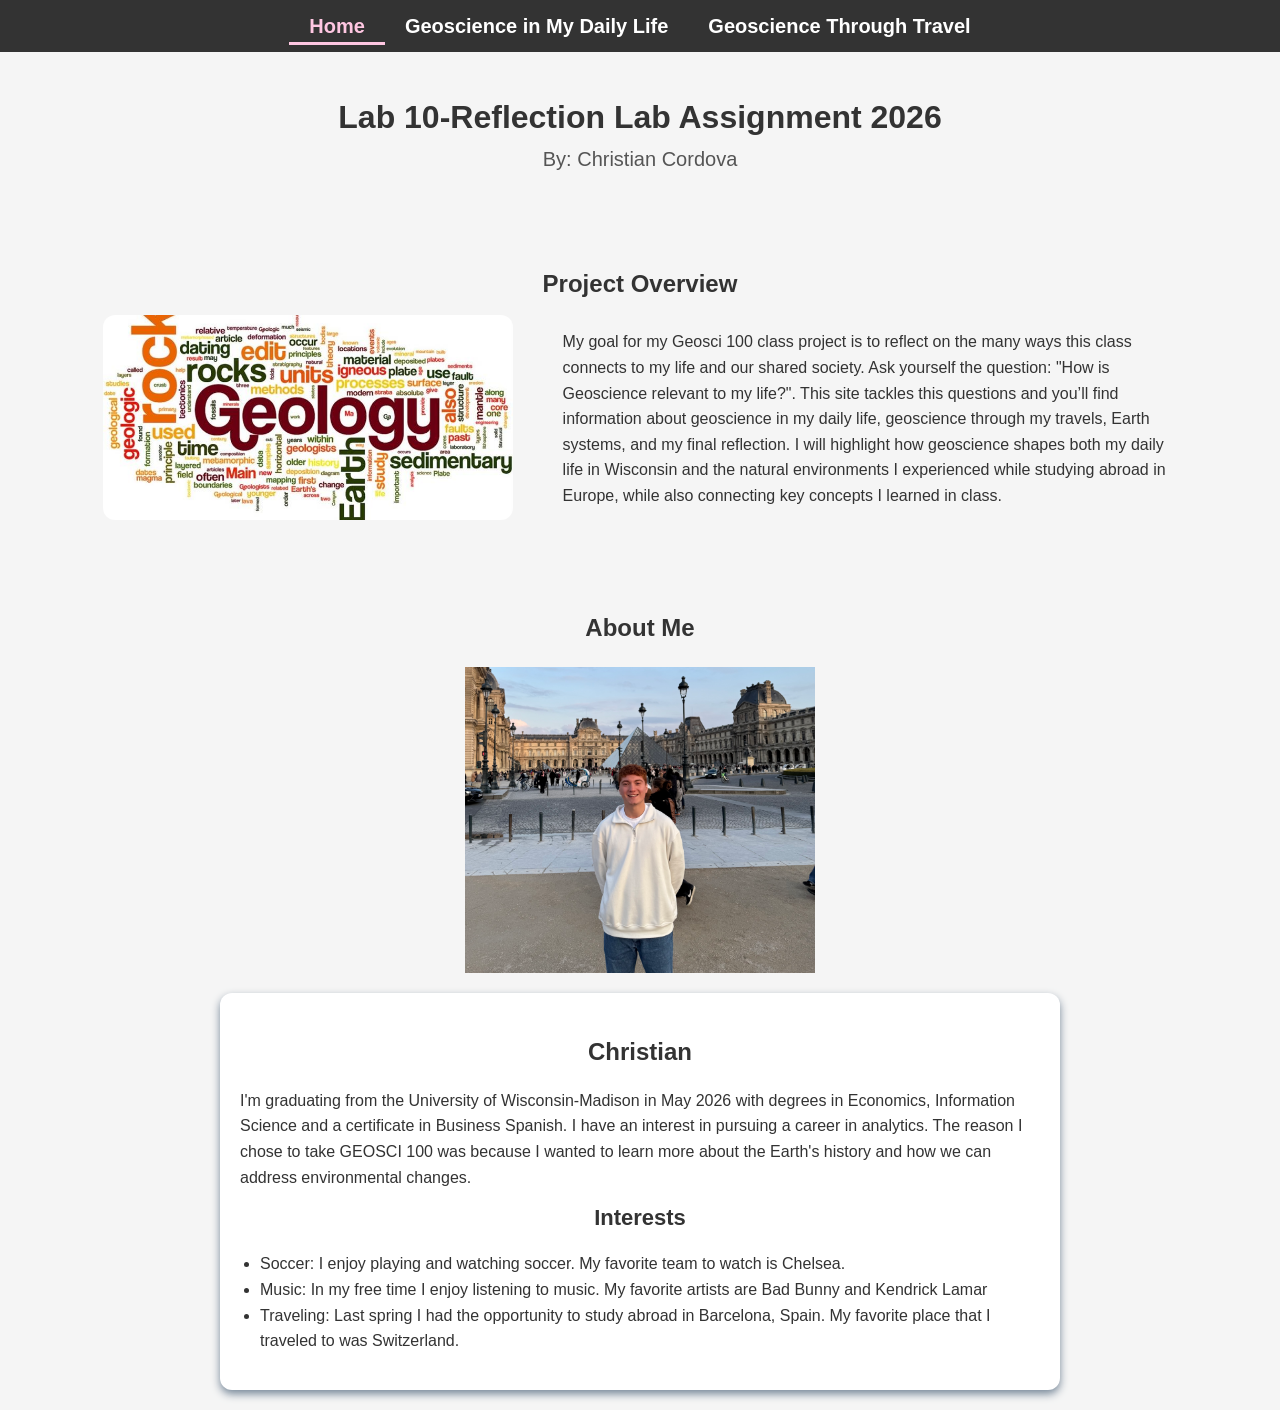
<file: index.html>
<!DOCTYPE html>
<html lang="en">
<head>
    <meta charset="UTF-8">
    <meta name="viewport" content="width=device-width, initial-scale=1.0">
    <title>Lab 10-Reflection Lab Assignment 2026</title>
    <link rel="stylesheet" href="styles.css">
</head>

    <nav>
        <ul class="navbar">
            <li><a href="index.html" class="active">Home</a></li>
            <li><a href="GeoscienceInMyDailyLife.html">Geoscience in My Daily Life</a></li>
            <li><a href="GeoscienceThroughTravel.html">Geoscience Through Travel</a></li>
        </ul>
    </nav>

    <!-- Welcome Section -->
    <header class="home-header">
        <h1>Lab 10-Reflection Lab Assignment 2026</h1>
        <p class="author">By: Christian Cordova</p>

    </header>

    <!-- Project Overview -->
    <section id="project-overview">
        <h2 class="overview-heading">Project Overview</h2>
        <div class="overview-container">
            <div class="overview-image">
                <img src="geology_word_cloud_source_geologyindotcom_800px.jpg" alt="Diverse people vector art">
            </div>
            <div class="overview-text">
                <p>
                    My goal for my Geosci 100 class project is to reflect on the many ways this class connects to my life and our shared society. Ask yourself the question: "How is Geoscience relevant to my life?". This site tackles this questions and you’ll find information about geoscience in my daily life, geoscience through my travels, Earth systems, and my final reflection. I will highlight how geoscience shapes both my daily life in Wisconsin and the natural environments I experienced while studying abroad in Europe, while also connecting key concepts I learned in class.
                </p>

            </div>
        </div>
    </section>

    <h2>About Me </h2>
    
<div class="image-container">
    <img src="ChristianImage (1).jpeg" alt="Christian Image">
</div>

   
    <section class="key-terms analysis-section">
        <div class="cards-container">
            <div class="card">
                
                <h2> Christian </h2>
                 <p>
                    I'm graduating from the University of Wisconsin-Madison in May 2026 with degrees in Economics, Information Science and a certificate in Business Spanish. I have an interest in pursuing a career in analytics. The reason I chose to take GEOSCI 100 was because I wanted to learn more about the Earth's history and how we can address environmental changes.
                </p>

                <h3>Interests</h3>
                <ul>
                    <li>
                        Soccer: I enjoy playing and watching soccer. My favorite team to watch is Chelsea.
                    </li>
                    <li>
                        Music: In my free time I enjoy listening to music. My favorite artists are Bad Bunny and Kendrick Lamar
                    </li>
                    <li>
                        Traveling: Last spring I had the opportunity to study abroad in Barcelona, Spain. My favorite place that I traveled to was Switzerland.
                    </li>
                </ul>

            </div>
    </section>

 
        </div>
    </section>

    
    

</body>
</html>
</file>
<file: styles.css>
body {
    margin: 0;
    font-family: 'Gill Sans', 'Gill Sans MT', Calibri, 'Trebuchet MS', sans-serif;
    line-height: 1.6;
    color: #333; /* dark gray */ 
    background-color: #f5f5f5; /* white cream color */ 
}

h1, h2, h3 {
    text-align: center;
    margin-bottom: 10px;
}

.card {
    margin: 0 auto;
}

.card {
    max-width: 700px;
    width: 100%;
    margin: 0 auto;
}

.card.split {
    display: flex;
    gap: 20px;
    align-items: center;
    justify-content: center; /* important */
}

.card-text {
    flex: 2;
}

.card-media {
    flex: 1;
    display: flex;
    justify-content: center;
}

p {
    margin-bottom: 10px;
}

/* Navbar */
nav {
    background-color: #333; /* dark gray */ 
    position: sticky; /* stay at top */ 
    top: 0;
    width: 100%;
    z-index: 100;
}

.navbar {
    list-style: none;
    display: flex;
    justify-content: center;
    margin: 0;
    padding: 10px 0;
}

.navbar li a {
    color: #fff; /* white */ 
    padding: 10px 20px;
    text-decoration: none; /* no underline*/ 
    font-weight: bold;
    font-size: 20px;
    transition: color 0.2s;
}

.navbar li a:hover {
    color: #FFC7E2; /* light ppink*/ 
}

.navbar li a.active {
    color: #FFC7E2;  /* light pink */
    border-bottom: 3px solid #FFC7E2;
    padding-bottom: 5px;
}

/* Buttons */
.btn {
    display: inline-block;
    padding: 10px 20px;
    margin: 10px 10px 0 0;
    background-color: rgb(146, 0, 99); /* dark pink*/ 
    color: #fff;
    border-radius: 8px;
    font-weight: bold;
    text-decoration: none;
    transition: background 0.2s; 

}

.btn:hover {
    background-color: rgb(221, 0, 118); /* darker pink from regular button color */ 
}

header {
    text-align: center;
    margin-top: 40px;
}

.author {
    font-size: 20px;
    margin-top: -10px;
    color: #555;
}

.image-container {
    display: flex;
    justify-content: center;
    margin: 20px 0;
}

.image-container img {
    width: 350px;
    height: auto;
}

.cards-container {
    display: flex;
    flex-direction: column;
    gap: 25px;
}

/* Text box styling */
.info-card {
    background-color: #ffffff;
    padding: 20px;
    border-radius: 12px;
    box-shadow: 0 4px 10px rgba(0,0,0,0.1);
    max-width: 900px;
    margin: 0 auto;
    line-height: 1.6;
}

/* Image gallery layout */
.image-gallery {
    display: flex;
    justify-content: center;
    gap: 20px;
    flex-wrap: wrap;
}

/* Individual image cards */
.image-card {
    width: 280px;
    text-align: center;
}

.image-card img {
    width: 100%;
    border-radius: 10px;
}

/* Caption styling */
.caption {
    margin-top: 8px;
    font-size: 14px;
    color: #555;
}

.card {
    max-width: 800px;
    width: 100%;
    margin: 0 auto;
    padding: 20px;
    border-radius: 12px;
    background-color: white;
    box-shadow: 0 4px 8px lightslategray;
    text-align: left;
}

.card ul {
    padding-left: 20px;
}

/* Sections */
.profile, .interests, .techHeroSection, /* some of these were removed with feedback changes */ 
.christian-profile, .ChristiansInterests, .christianTechHeroSection {
    background-color: #FFC7E2; /* light pink*/ 
    max-width: 900px;
    margin: 20px auto;
    padding: 20px;
    border-radius: 12px;
}

.christian-profile, .ChristiansInterests, .christianTechHeroSection {
    background-color: #3498db;
    color: #fff;
}

/* Tech Hero Layout */
.tech-hero {
    display: flex;
    gap: 20px;
    align-items: flex-start;
}

.hero-image {
    width: 250px;
    border-radius: 8px;
}

.hero-text {
    flex: 1;
}

/* Cards for Index and Resources */ /* as recoommended in P2 Comment feedback */ 
/* each person has same style */ 
.team-cards, .cards-container {
    display: flex;
    flex-wrap: wrap;
    gap: 20px;
    justify-content: center;
    margin: 20px auto;
    max-width: 1200px;
}

h1, h2, h3 {
    text-align: center;
}

.team-card, .card {
    background-color: white;
    border-radius: 12px;
    padding: 20px;
    flex: 1 1 280px;
    box-shadow: 0 4px 8px lightslategray; 
    text-align: left;
}

.team-card img {
    width: 200px; /* feed free to change */ 
    height: 150px;
    object-fit: cover;
    border-radius: 10%; /* higiher % is more round, change if wanted */ /* arund 50% is circle*/ 
    margin-bottom: 15px;
}

.resource-image {
    width: 80%;
    max-width: 600px;
    display: block;
    margin: 20px auto;
    border-radius: 12px;
}


/* Project Overview - at top - on index */
/* image left and texr right */ 
#project-overview {
    padding: 60px 10%;
}


.overview-container {
    display: flex;
    align-items: center;
    justify-content: center;
    gap: 50px;
}

.overview-image {
    flex: 0 0 40%;
}

.overview-image img {
    width: 100%;
    border-radius: 12px;
}

.overview-text {
    flex: 0 0 60%;
}

.overview-text p {
    text-align: left;
    margin-bottom: 20px;
}

.picnic-image {
    width: 250px;
    display: block;
    margin: 0 auto;
}

.image-gallery {
    display: flex;
    flex-wrap: wrap;
    gap: 20px;
    justify-content: center;
    margin: 40px auto;
    max-width: 1200px;
}

.gallery-item {
    width: 220px;
    text-align: center;
}

.gallery-item img {
    width: 100%;
    height: auto;
    border-radius: 10px;
    box-shadow: 0 4px 8px lightslategray;
}

.caption {
    margin-top: 8px;
    font-size: 14px;
    color: #555;
}

/*Responsive */
@media (max-width: 760px) {
    .tech-hero, .overview-container {
        flex-direction: column;
        align-items: center;
        text-align: center;
    }

    .hero-image {
        width: 80%;
    }
}

/* Left-align text inside cards */
.team-card.left-align,
.team-card.left-align p,
.team-card.left-align h3,
.team-card.left-align ul,
.team-card.left-align li {
    text-align: left;
}

/* Center images inside cards */
.center-image {
    display: block;
    margin: 0 auto 15px auto; 
    border-radius: 12px;
}

.hero-image {
    width: 80%;
    max-width: 400px;
}

/* Card Images */
.card-image {
    display: block;
    margin: 0 auto 10px auto; 
    max-width: 100%;
    height: 200px;
    border-radius: 8px;
}

/* Cards container for grid layout */
.cards-container {
    display: flex;
    flex-wrap: wrap;
    gap: 20px;
    justify-content: center;
}



/* Headings inside cards */
.card h3, .card a {
    margin-top: 10px;
    margin-bottom: 10px;
    text-decoration: none; /* get rid of underline*/ 
    font-size: 22px;
    font-weight: bold;
}

.card a:hover {
    color: rgb(221, 0, 118); 
}

.h2Text p {
    text-align: left;
    margin-left: 15%;
    margin-right: 15%;
}

.team-card a,
.card a {
    color: rgb(165, 0, 113) ; /* darak pink*/ 
    transition: color 0.3s ease;
}


.team-card a.btn,
.card a.btn {
    color: white;             
}

.team-card a.btn:hover,
.card a.btn:hover {
    color: white;             
}

.team-card a.btn:active,
.card a.btn:active {
    color: white;            
}

/* center p text in analysis on resources page */ 
.analysis-section p {
    text-align: left;
}


.resource-card {
    cursor: pointer;
    transition: transform 0.2s ease, box-shadow 0.2s ease;
}

.resource-card:hover {
    transform: translateY(-6px);
    box-shadow: 0 8px 16px rgba(0, 0, 0, 0.2);
}

/* Video styles - video on index page */ 
.video-section {
    text-align: center;
    padding: 60px 10%;
    background-color: #ffffff;
}

.video-container {
    display: flex;
    justify-content: center;
    margin: 30px 0;
}

.video-container iframe {
    width: 80%;
    max-width: 800px;
    height: 450px;
    border-radius: 12px;
}

.video-description {
    max-width: 800px;
    margin: 0 auto;
    text-align: left;
}
</file>
